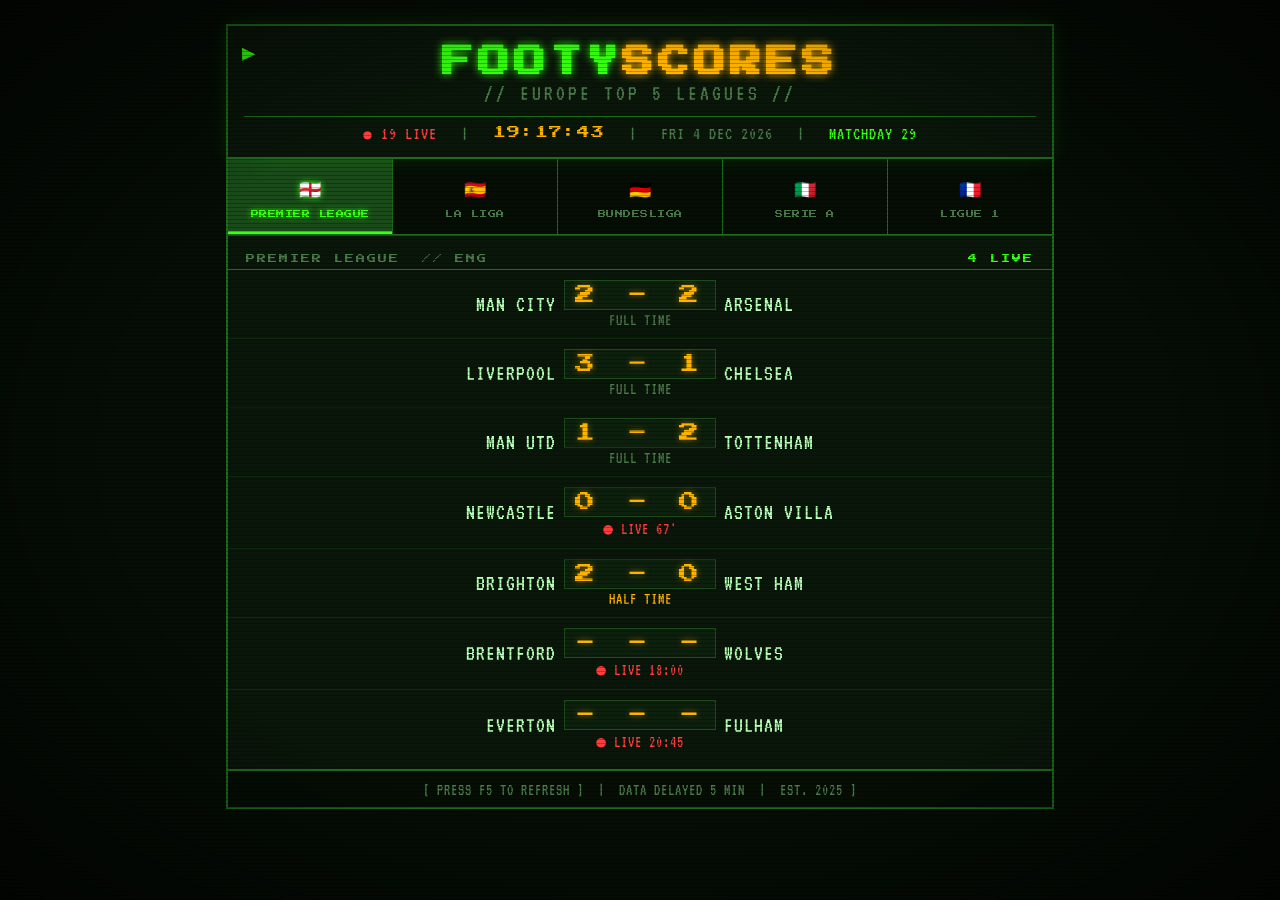
<file: index.html>
<!DOCTYPE html>
<html lang="en">
<head>
  <meta charset="UTF-8" />
  <meta name="viewport" content="width=device-width, initial-scale=1.0" />
  <title>FOOTY SCORES // EUROPE TOP 5</title>
  <link rel="stylesheet" href="style.css" />
  <link href="https://fonts.googleapis.com/css2?family=Press+Start+2P&family=VT323:wght@400&display=swap" rel="stylesheet" />
</head>
<body>
  <div class="scanlines"></div>
  <div class="crt-overlay"></div>

  <div class="container">
    <header>
      <div class="blink-cursor">▶</div>
      <h1>FOOTY<span class="accent">SCORES</span></h1>
      <div class="subtitle">// EUROPE TOP 5 LEAGUES //</div>
      <div class="status-bar">
        <span id="live-dot" class="live-dot">●</span>
        <span id="live-count">0 LIVE</span>
        &nbsp;&nbsp;|&nbsp;&nbsp;
        <span id="clock">--:--:--</span>
        &nbsp;&nbsp;|&nbsp;&nbsp;
        <span id="match-date">---</span>
        &nbsp;&nbsp;|&nbsp;&nbsp;
        <span class="status-label">MATCHDAY 29</span>
      </div>
    </header>

    <nav class="league-tabs">
      <button class="tab active" data-league="pl">
        <span class="flag">🏴󠁧󠁢󠁥󠁮󠁧󠁿</span> PREMIER LEAGUE
      </button>
      <button class="tab" data-league="ll">
        <span class="flag">🇪🇸</span> LA LIGA
      </button>
      <button class="tab" data-league="bl">
        <span class="flag">🇩🇪</span> BUNDESLIGA
      </button>
      <button class="tab" data-league="sa">
        <span class="flag">🇮🇹</span> SERIE A
      </button>
      <button class="tab" data-league="l1">
        <span class="flag">🇫🇷</span> LIGUE 1
      </button>
    </nav>

    <main class="scores-panel" id="scores-panel">
      <!-- Scores injected by JS -->
    </main>

    <footer>
      <span class="footer-text">[ PRESS F5 TO REFRESH ] &nbsp;|&nbsp; DATA DELAYED 5 MIN &nbsp;|&nbsp; EST. 2025 ]</span>
    </footer>
  </div>

  <script src="scores.js"></script>
</body>
</html>
</file>
<file: style.css>
/* ── Reset & Base ─────────────────────────────────── */
*, *::before, *::after { box-sizing: border-box; margin: 0; padding: 0; }

:root {
  --green:   #39ff14;
  --amber:   #ffb300;
  --red:     #ff3c3c;
  --dim:     #1a4a1a;
  --bg:      #060d06;
  --panel:   #0b160b;
  --border:  #1e6b1e;
  --text:    #b8ffb8;
  --muted:   #4a7a4a;
}

html, body {
  height: 100%;
  background: var(--bg);
  color: var(--text);
  font-family: 'VT323', monospace;
  font-size: 20px;
  overflow-x: hidden;
}

/* ── CRT Effects ──────────────────────────────────── */
.scanlines {
  pointer-events: none;
  position: fixed;
  inset: 0;
  z-index: 999;
  background: repeating-linear-gradient(
    to bottom,
    transparent 0px,
    transparent 3px,
    rgba(0,0,0,0.25) 3px,
    rgba(0,0,0,0.25) 4px
  );
}

.crt-overlay {
  pointer-events: none;
  position: fixed;
  inset: 0;
  z-index: 998;
  background: radial-gradient(ellipse at center,
    transparent 60%,
    rgba(0,0,0,0.65) 100%
  );
}

/* ── Layout ───────────────────────────────────────── */
.container {
  max-width: 860px;
  margin: 0 auto;
  padding: 24px 16px 40px;
}

/* ── Header ───────────────────────────────────────── */
header {
  text-align: center;
  border: 2px solid var(--border);
  padding: 20px 16px 14px;
  margin-bottom: 0;
  background: var(--panel);
  position: relative;
  box-shadow: 0 0 18px rgba(57,255,20,0.12);
}

header h1 {
  font-family: 'Press Start 2P', monospace;
  font-size: clamp(18px, 5vw, 32px);
  color: var(--green);
  text-shadow: 0 0 8px var(--green);
  letter-spacing: 4px;
}

header h1 .accent { color: var(--amber); text-shadow: 0 0 8px var(--amber); }

.subtitle {
  font-size: 22px;
  color: var(--muted);
  margin-top: 4px;
  letter-spacing: 3px;
}

.blink-cursor {
  position: absolute;
  top: 14px;
  left: 14px;
  color: var(--green);
  font-size: 22px;
  animation: blink 1s step-end infinite;
}

@keyframes blink { 50% { opacity: 0; } }

.status-bar {
  margin-top: 12px;
  font-size: 18px;
  color: var(--muted);
  letter-spacing: 1px;
  border-top: 1px solid var(--border);
  padding-top: 8px;
}

.live-dot {
  color: var(--red);
  animation: pulse 1.4s ease-in-out infinite;
  font-size: 14px;
}

/* No matches in play — stop the pulse, dim the dot */
.live-dot.dim {
  color: #444;
  animation: none;
}

#live-count { color: var(--red); }

@keyframes pulse {
  0%, 100% { opacity: 1; }
  50%       { opacity: 0.2; }
}

#clock { color: var(--amber); font-family: 'Press Start 2P', monospace; font-size: 13px; }
.status-label { color: var(--green); }

/* ── League Tabs ──────────────────────────────────── */
.league-tabs {
  display: flex;
  flex-wrap: wrap;
  gap: 0;
  border: 2px solid var(--border);
  border-top: none;
  background: #050d05;
}

.tab {
  flex: 1;
  min-width: 120px;
  background: transparent;
  border: none;
  border-right: 1px solid var(--border);
  color: var(--muted);
  font-family: 'Press Start 2P', monospace;
  font-size: 8px;
  padding: 12px 6px;
  cursor: pointer;
  text-align: center;
  letter-spacing: 0.5px;
  transition: background 0.15s, color 0.15s;
  line-height: 1.8;
}

.tab:last-child { border-right: none; }

.tab:hover {
  background: var(--dim);
  color: var(--text);
}

.tab.active {
  background: var(--dim);
  color: var(--green);
  text-shadow: 0 0 6px var(--green);
  box-shadow: inset 0 -3px 0 var(--green);
}

.flag { font-size: 18px; display: block; margin-bottom: 4px; }

/* ── Scores Panel ─────────────────────────────────── */
.scores-panel {
  border: 2px solid var(--border);
  border-top: none;
  background: var(--panel);
  min-height: 300px;
  padding: 8px 0;
}

/* ── Match Row ────────────────────────────────────── */
.match {
  display: grid;
  grid-template-columns: 1fr auto 1fr;
  align-items: center;
  padding: 10px 18px;
  border-bottom: 1px solid #0e2a0e;
  gap: 8px;
  transition: background 0.1s;
  cursor: default;
}

.match:last-child { border-bottom: none; }

.match:hover { background: rgba(57,255,20,0.04); }

.team {
  font-size: 22px;
  color: var(--text);
  letter-spacing: 1px;
}

.team.home { text-align: right; }
.team.away { text-align: left; }

.score-block {
  display: flex;
  flex-direction: column;
  align-items: center;
  gap: 2px;
  min-width: 90px;
}

.score {
  font-family: 'Press Start 2P', monospace;
  font-size: 20px;
  color: var(--amber);
  text-shadow: 0 0 6px rgba(255,179,0,0.5);
  letter-spacing: 6px;
  padding: 4px 10px;
  background: #0d1f0d;
  border: 1px solid #1e4a1e;
}

.match-status {
  font-size: 16px;
  letter-spacing: 1px;
}

.status-live    { color: var(--red);   animation: pulse 1.4s ease-in-out infinite; }
.status-ft      { color: var(--muted); }
.status-ns      { color: #5a8a5a; }
.status-ht      { color: var(--amber); }

/* ── Section Header ───────────────────────────────── */
.league-header {
  font-family: 'Press Start 2P', monospace;
  font-size: 9px;
  color: var(--muted);
  padding: 10px 18px 6px;
  letter-spacing: 2px;
  border-bottom: 1px solid var(--border);
  display: flex;
  justify-content: space-between;
}

.league-header span:last-child { color: var(--green); }

/* ── Empty / Loading ──────────────────────────────── */
.empty {
  text-align: center;
  color: var(--muted);
  padding: 60px 20px;
  font-size: 22px;
  letter-spacing: 2px;
}

/* ── Footer ───────────────────────────────────────── */
footer {
  margin-top: 0;
  border: 2px solid var(--border);
  border-top: none;
  background: #050d05;
  padding: 8px 14px;
  text-align: center;
}

.footer-text {
  font-size: 16px;
  color: var(--muted);
  letter-spacing: 1px;
}

/* ── Responsive ───────────────────────────────────── */
@media (max-width: 600px) {
  .tab {
    font-size: 6.5px;
    padding: 10px 4px;
    min-width: 60px;
  }

  .score {
    font-size: 15px;
    letter-spacing: 4px;
  }

  .team { font-size: 18px; }

  .match { padding: 8px 10px; }
}
</file>
